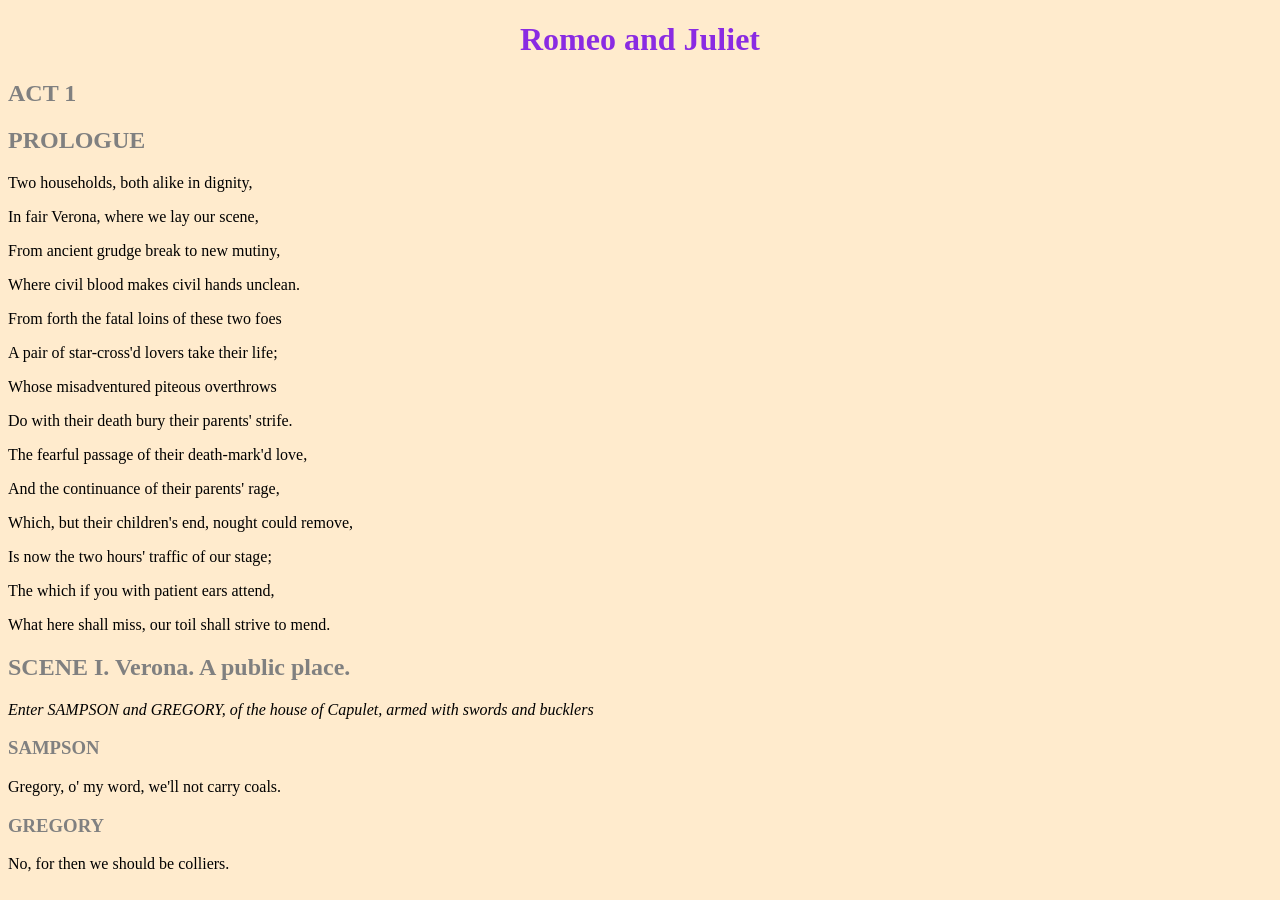
<file: dz/dz1/index.html>
<!DOCTYPE html>
<html lang="ru">
<head>
    <meta charset="utf-8">
    <meta name="vieport" content="width=device-width, initial-scale=1.0">
    <title>Ромео и Джульета</title>
    <link rel="stylesheet" href="styles.css">
</head>
<body>
    <header>
        <h1>Romeo and Juliet</h1>
        <h2>ACT 1</h2>
        <h2>PROLOGUE</h2>
    </header>
    <div class="text_container">
        <p>Two households, both alike in dignity,</p>
        <p>In fair Verona, where we lay our scene,</p>
        <p>From ancient grudge break to new mutiny,</p>
        <p>Where civil blood makes civil hands unclean.</p>
        <p>From forth the fatal loins of these two foes</p>
        <p>A pair of star-cross'd lovers take their life;</p>
        <p>Whose misadventured piteous overthrows</p>
        <p>Do with their death bury their parents' strife.</p>
        <p>The fearful passage of their death-mark'd love,</p>
        <p>And the continuance of their parents' rage,</p>
        <p>Which, but their children's end, nought could remove,</p>
        <p>Is now the two hours' traffic of our stage;</p>
        <p>The which if you with patient ears attend,</p>
        <p>What here shall miss, our toil shall strive to mend. </p>
        <h2>SCENE I. Verona. A public place.</h2>
        <p><em>Enter SAMPSON and GREGORY, of the house of Capulet, armed with swords and bucklers</em></em></p>
        <h3>SAMPSON</h3>
        <p>Gregory, o' my word, we'll not carry coals.</p>
        <h3>GREGORY</h3>
        <p>No, for then we should be colliers.</p>
    </div>
</body>
</html>
</file>
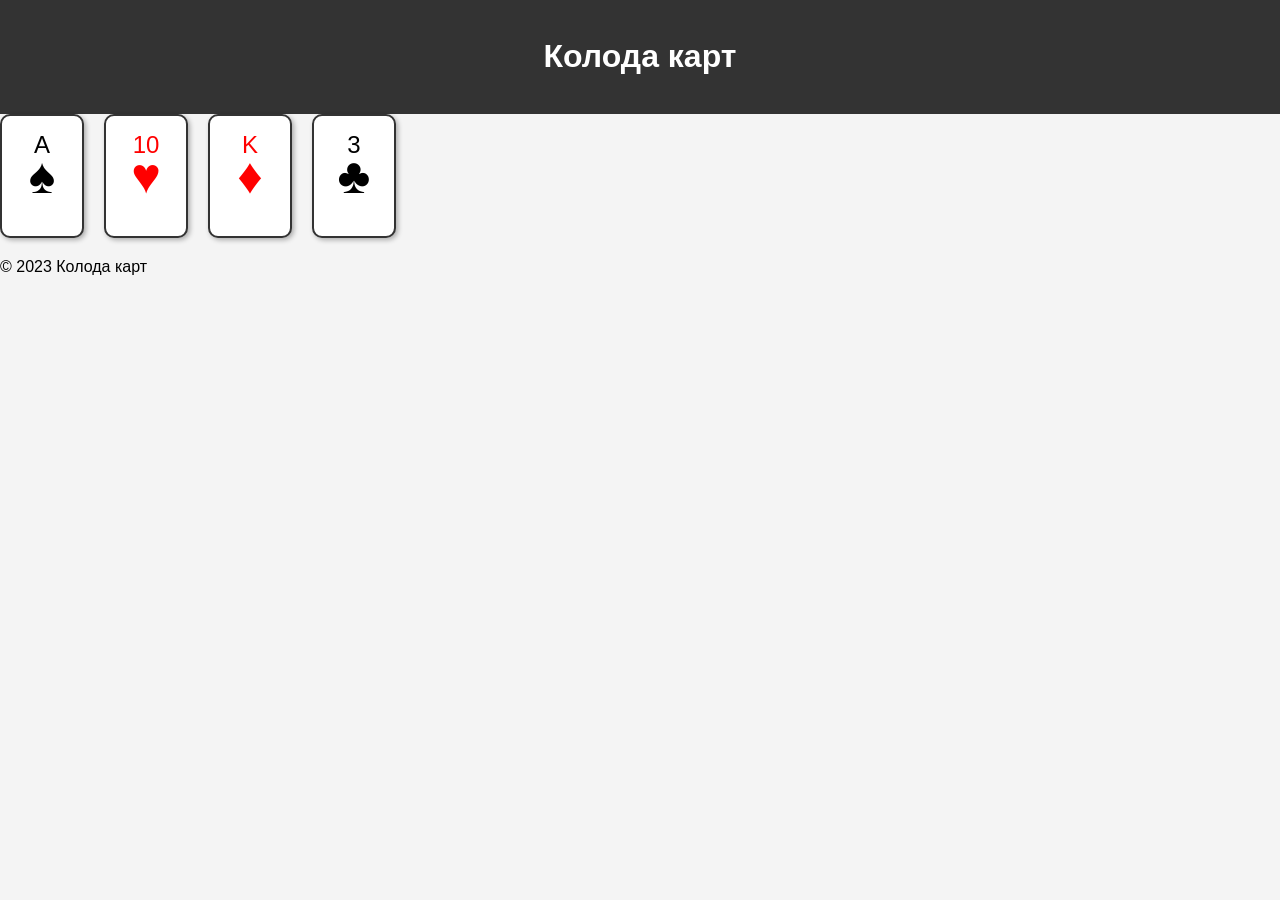
<file: dz/dz2/index.html>
<!DOCTYPE html>
<html lang="ru">
<head>
    <meta charset="UTF-8">
    <meta name="viewport" content="width=device-width, initial-scale=1.0">
    <title>Колода карт</title>
    <link rel="stylesheet" href="styles.css">
</head>
<body>
    <header>
        <h1>Колода карт</h1>
    </header>
    <main>
        <div class="deck">
            <div class="card spade">
                <span class="value">A</span>
                <span class="symbol">&#9824;</span> <!-- ♠ (пики) -->
            </div>
            <div class="card heart">
                <span class="value">10</span>
                <span class="symbol">&#9829;</span> <!-- ♥ (червы) -->
            </div>
            <div class="card diamond">
                <span class="value">K</span>
                <span class="symbol">&#9830;</span> <!-- ♦ (бубны) -->
            </div>
            <div class="card club">
                <span class="value">3</span>
                <span class="symbol">&#9827;</span> <!-- ♣ (трефы) -->
            </div>
        </div>
    </main>
    <footer>
        <p>&copy; 2023 Колода карт</p>
    </footer>
</body>
</html>
</file>
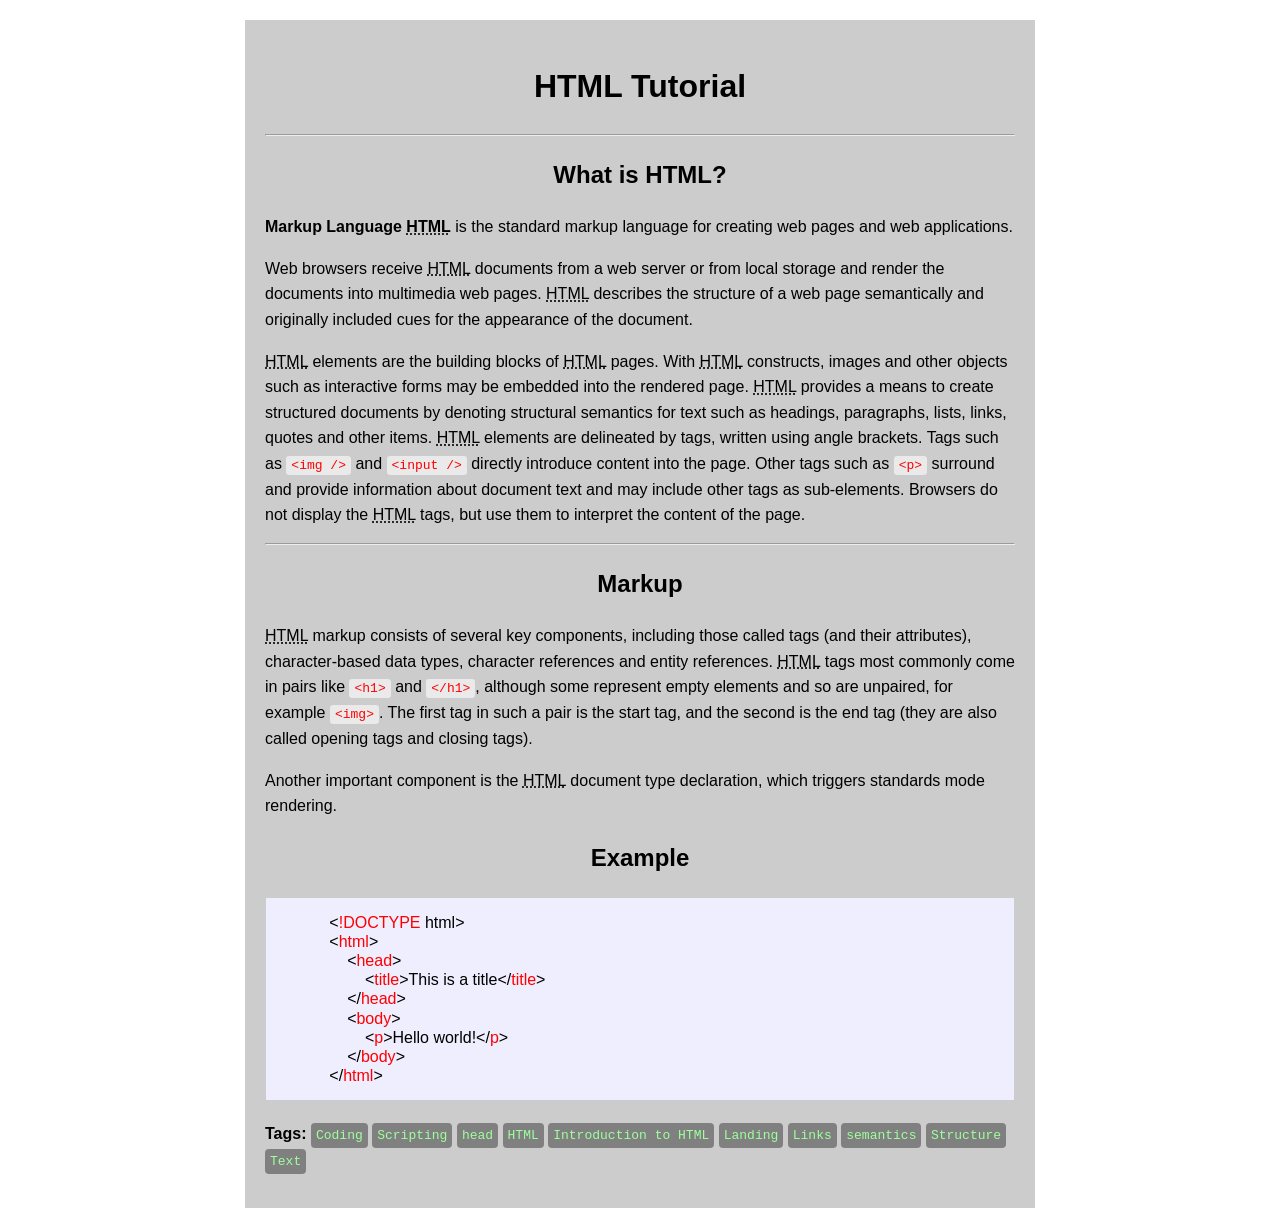
<file: dz/dz3/index.html>
<!DOCTYPE html>
<html lang="en">
<head>
    <meta charset="UTF-8">
    <meta name="viewport" content="width=device-width, initial-scale=1.0">
    <title>HTML Tutorial</title>
    <link rel="stylesheet" href="styles.css">
</head>
<body>
    <div class="container">
        <h1>HTML Tutorial</h1>
        <hr>
        <h2>What is HTML?</h2>
        <p><strong>Markup Language <a href="https://developer.mozilla.org/en-US/docs/Learn/HTML">HTML</a></strong> is the standard markup language for creating web pages and web applications.</p>
        <p>Web browsers receive <a href="https://developer.mozilla.org/en-US/docs/Learn/HTML">HTML</a> documents from a web server or from local storage and render the documents into multimedia web pages. <a href="https://developer.mozilla.org/en-US/docs/Learn/HTML">HTML</a> describes the structure of a web page semantically and originally included cues for the appearance of the document.</p>
        <p><a href="https://developer.mozilla.org/en-US/docs/Learn/HTML">HTML</a> elements are the building blocks of <a href="https://developer.mozilla.org/en-US/docs/Learn/HTML">HTML</a> pages. With <a href="https://developer.mozilla.org/en-US/docs/Learn/HTML">HTML</a> constructs, images and other objects such as interactive forms may be embedded into the rendered page. <a href="https://developer.mozilla.org/en-US/docs/Learn/HTML">HTML</a> provides a means to create structured documents by denoting structural semantics for text such as headings, paragraphs, lists, links, quotes and other items. <a href="https://developer.mozilla.org/en-US/docs/Learn/HTML">HTML</a> elements are delineated by tags, written using angle brackets. Tags such as <code>&lt;img /&gt;</code> and <code>&lt;input /&gt;</code> directly introduce content into the page. Other tags such as <code>&lt;p&gt;</code> surround and provide information about document text and may include other tags as sub-elements. Browsers do not display the <a href="https://developer.mozilla.org/en-US/docs/Learn/HTML">HTML</a> tags, but use them to interpret the content of the page.</p>
        <hr>
        <h2>Markup</h2>
        <p><a href="https://developer.mozilla.org/en-US/docs/Learn/HTML">HTML</a> markup consists of several key components, including those called tags (and their attributes), character-based data types, character references and entity references. <a href="https://developer.mozilla.org/en-US/docs/Learn/HTML">HTML</a> tags most commonly come in pairs like <code>&lt;h1&gt;</code> and <code>&lt;/h1&gt;</code>, although some represent empty elements and so are unpaired, for example <code>&lt;img&gt;</code>. The first tag in such a pair is the start tag, and the second is the end tag (they are also called opening tags and closing tags).</p>
        <p>Another important component is the <a href="https://developer.mozilla.org/en-US/docs/Learn/HTML">HTML</a> document type declaration, which triggers standards mode rendering.</p>        
        <h2>Example</h2>
        <div class="example">
            &lt;<span class="tag">!DOCTYPE</span> html&gt;<br>
            &lt;<span class="tag">html</span>&gt;<br>
                &lt;<span class="tag">head</span>&gt;<br>
                    &lt;<span class="tag">title</span>&gt;This is a title&lt;/<span class="tag">title</span>&gt;<br>
                &lt;/<span class="tag">head</span>&gt;<br>
                &lt;<span class="tag">body</span>&gt;<br>
                    &lt;<span class="tag">p</span>&gt;Hello world!&lt;/<span class="tag">p</span>&gt;<br>
                &lt;/<span class="tag">body</span>&gt;<br>
            &lt;/<span class="tag">html</span>&gt;
        </div> 
        <p><strong>Tags: </strong>
            <code class="tag1">Coding</code>
            <code class="tag1">Scripting</code>
            <code class="tag1">head</code>
            <code class="tag1">HTML</code>
            <code class="tag1">Introduction to HTML</code>
            <code class="tag1">Landing</code>
            <code class="tag1">Links</code>
            <code class="tag1">semantics</code>
            <code class="tag1">Structure</code>
            <code class="tag1">Text</code>
        </p>        
    </div>
</body>
</html>
</file>
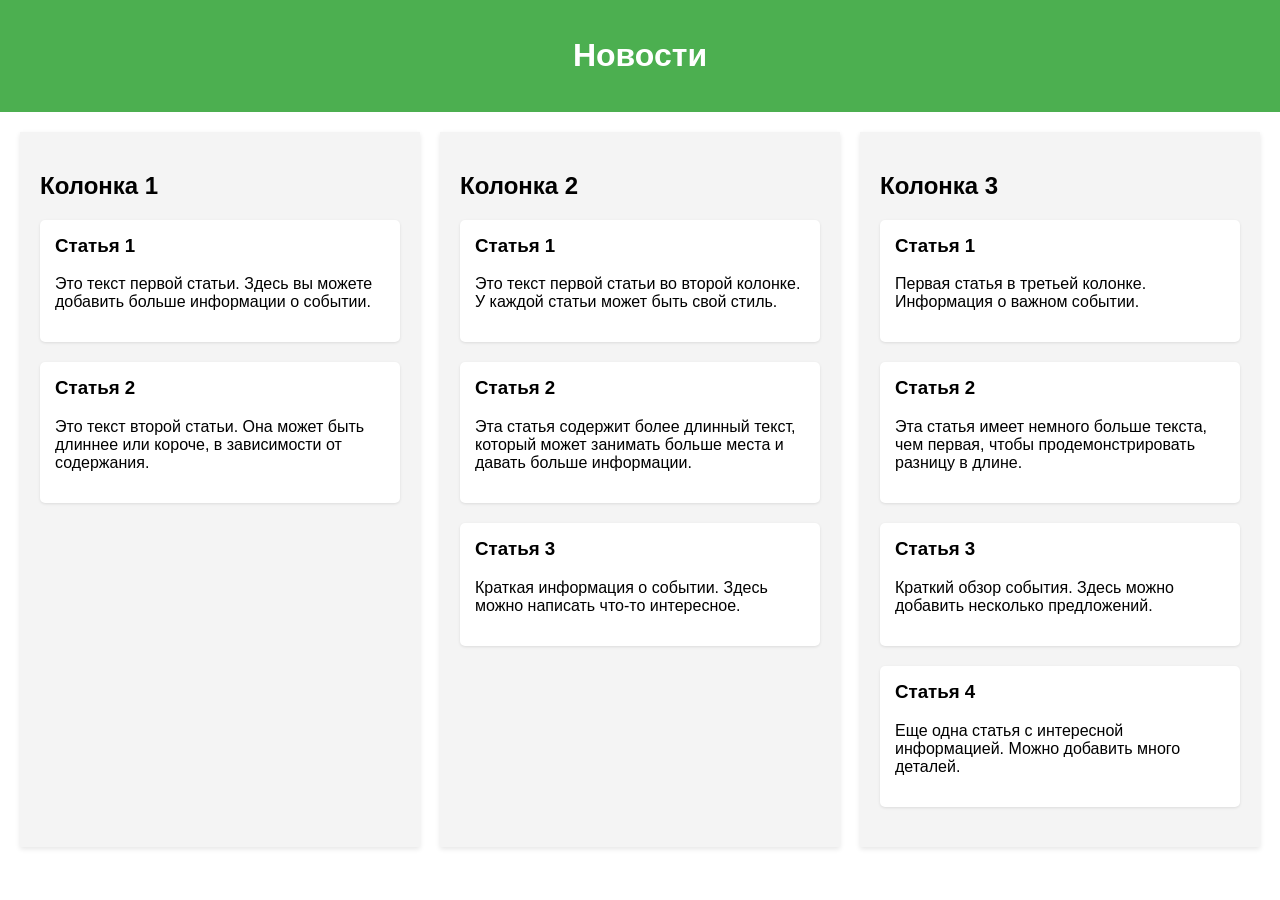
<file: dz/dz7/index.html>
<!DOCTYPE html>
<html lang="ru">
<head>
    <meta charset="UTF-8">
    <meta name="viewport" content="width=device-width, initial-scale=1.0">
    <link rel="stylesheet" href="styles.css">
    <title>Новости</title>
</head>
<body>
    <header>
        <h1>Новости</h1>
    </header>
    <div class="container">
        <div class="column">
            <h2>Колонка 1</h2>
            <article>
                <h3>Статья 1</h3>
                <p>Это текст первой статьи. Здесь вы можете добавить больше информации о событии.</p>
            </article>
            <article>
                <h3>Статья 2</h3>
                <p>Это текст второй статьи. Она может быть длиннее или короче, в зависимости от содержания.</p>
            </article>
        </div>
        <div class="column">
            <h2>Колонка 2</h2>
            <article>
                <h3>Статья 1</h3>
                <p>Это текст первой статьи во второй колонке. У каждой статьи может быть свой стиль.</p>
            </article>
            <article>
                <h3>Статья 2</h3>
                <p>Эта статья содержит более длинный текст, который может занимать больше места и давать больше информации.</p>
            </article>
            <article>
                <h3>Статья 3</h3>
                <p>Краткая информация о событии. Здесь можно написать что-то интересное.</p>
            </article>
        </div>
        <div class="column">
            <h2>Колонка 3</h2>
            <article>
                <h3>Статья 1</h3>
                <p>Первая статья в третьей колонке. Информация о важном событии.</p>
            </article>
            <article>
                <h3>Статья 2</h3>
                <p>Эта статья имеет немного больше текста, чем первая, чтобы продемонстрировать разницу в длине.</p>
            </article>
            <article>
                <h3>Статья 3</h3>
                <p>Краткий обзор события. Здесь можно добавить несколько предложений.</p>
            </article>
            <article>
                <h3>Статья 4</h3>
                <p>Еще одна статья с интересной информацией. Можно добавить много деталей.</p>
            </article>
        </div>
    </div>
</body>
</html>
</file>
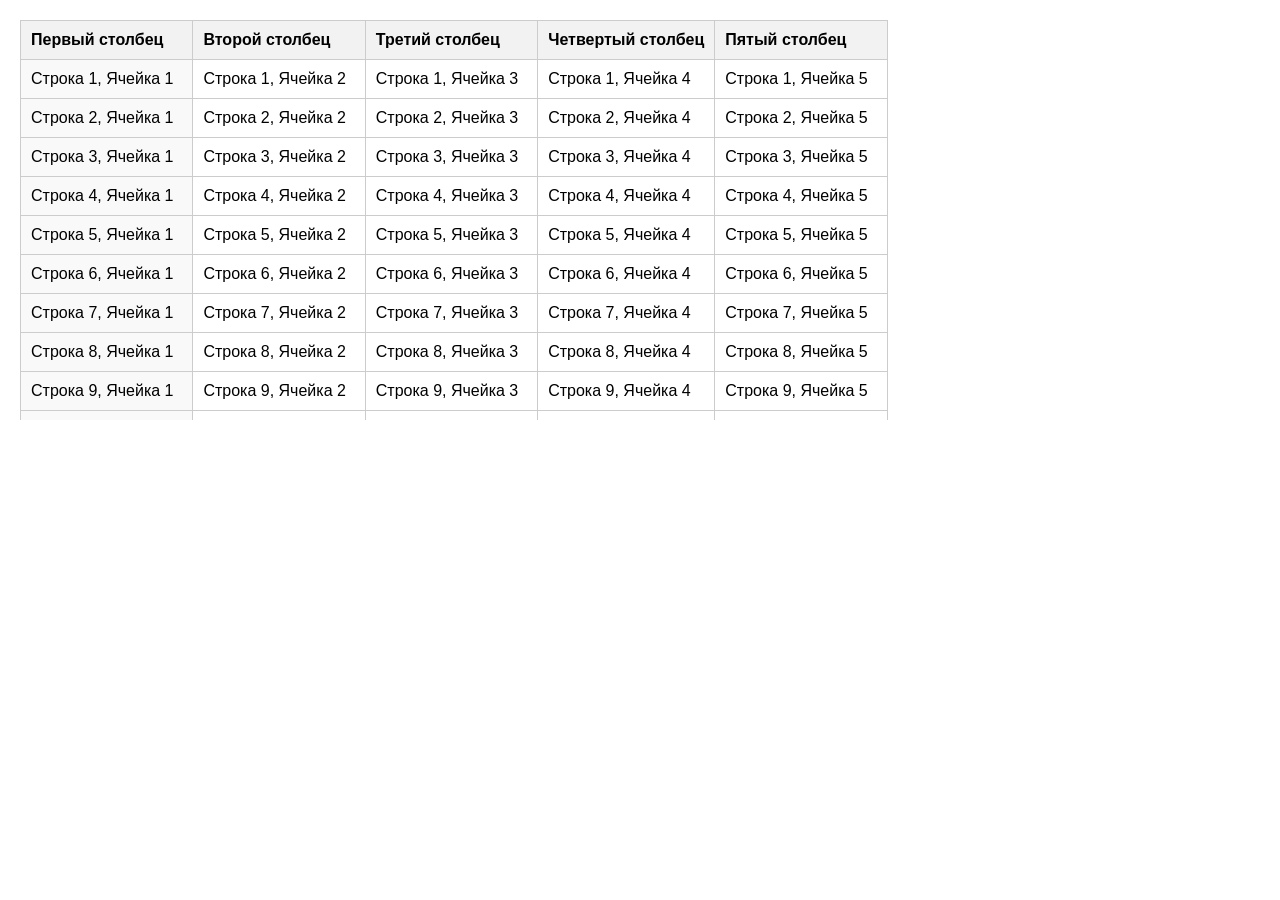
<file: dz/dz5/task1/index.html>
<!DOCTYPE html>
<html lang="ru">
<head>
    <meta charset="UTF-8">
    <meta name="viewport" content="width=device-width, initial-scale=1.0">
    <title>Таблица с закрепленными заголовками и столбцами</title>
    <link rel="stylesheet" href="styles.css">
</head>
<body>
    <div class="table-container">
        <table>
            <thead>
                <tr>
                    <th>Первый столбец</th>
                    <th>Второй столбец</th>
                    <th>Третий столбец</th>
                    <th>Четвертый столбец</th>
                    <th>Пятый столбец</th>
                </tr>
            </thead>
            <tbody>
                <!-- Генерация строк для примера -->
                <!-- Повторите строки для демонстрации прокрутки -->
                <tr>
                    <td>Строка 1, Ячейка 1</td>
                    <td>Строка 1, Ячейка 2</td>
                    <td>Строка 1, Ячейка 3</td>
                    <td>Строка 1, Ячейка 4</td>
                    <td>Строка 1, Ячейка 5</td>
                </tr>
                <tr>
                    <td>Строка 2, Ячейка 1</td>
                    <td>Строка 2, Ячейка 2</td>
                    <td>Строка 2, Ячейка 3</td>
                    <td>Строка 2, Ячейка 4</td>
                    <td>Строка 2, Ячейка 5</td>
                </tr>
                <!-- Добавьте больше строк по необходимости -->
                <!-- Пример для демонстрации прокрутки -->
                <tr><td>Строка 3, Ячейка 1</td><td>Строка 3, Ячейка 2</td><td>Строка 3, Ячейка 3</td><td>Строка 3, Ячейка 4</td><td>Строка 3, Ячейка 5</td></tr>
                <tr><td>Строка 4, Ячейка 1</td><td>Строка 4, Ячейка 2</td><td>Строка 4, Ячейка 3</td><td>Строка 4, Ячейка 4</td><td>Строка 4, Ячейка 5</td></tr>
                <tr><td>Строка 5, Ячейка 1</td><td>Строка 5, Ячейка 2</td><td>Строка 5, Ячейка 3</td><td>Строка 5, Ячейка 4</td><td>Строка 5, Ячейка 5</td></tr>
                <tr><td>Строка 6, Ячейка 1</td><td>Строка 6, Ячейка 2</td><td>Строка 6, Ячейка 3</td><td>Строка 6, Ячейка 4</td><td>Строка 6, Ячейка 5</td></tr>
                <tr><td>Строка 7, Ячейка 1</td><td>Строка 7, Ячейка 2</td><td>Строка 7, Ячейка 3</td><td>Строка 7, Ячейка 4</td><td>Строка 7, Ячейка 5</td></tr>
                <tr><td>Строка 8, Ячейка 1</td><td>Строка 8, Ячейка 2</td><td>Строка 8, Ячейка 3</td><td>Строка 8, Ячейка 4</td><td>Строка 8, Ячейка 5</td></tr>
                <tr><td>Строка 9, Ячейка 1</td><td>Строка 9, Ячейка 2</td><td>Строка 9, Ячейка 3</td><td>Строка 9, Ячейка 4</td><td>Строка 9, Ячейка 5</td></tr>
                <tr><td>Строка 10, Ячейка 1</td><td>Строка 10, Ячейка 2</td><td>Строка 10, Ячейка 3</td><td>Строка 10, Ячейка 4</td><td>Строка 10, Ячейка 5</td></tr>
            </tbody>
        </table>
    </div>
</body>
</html>
</file>
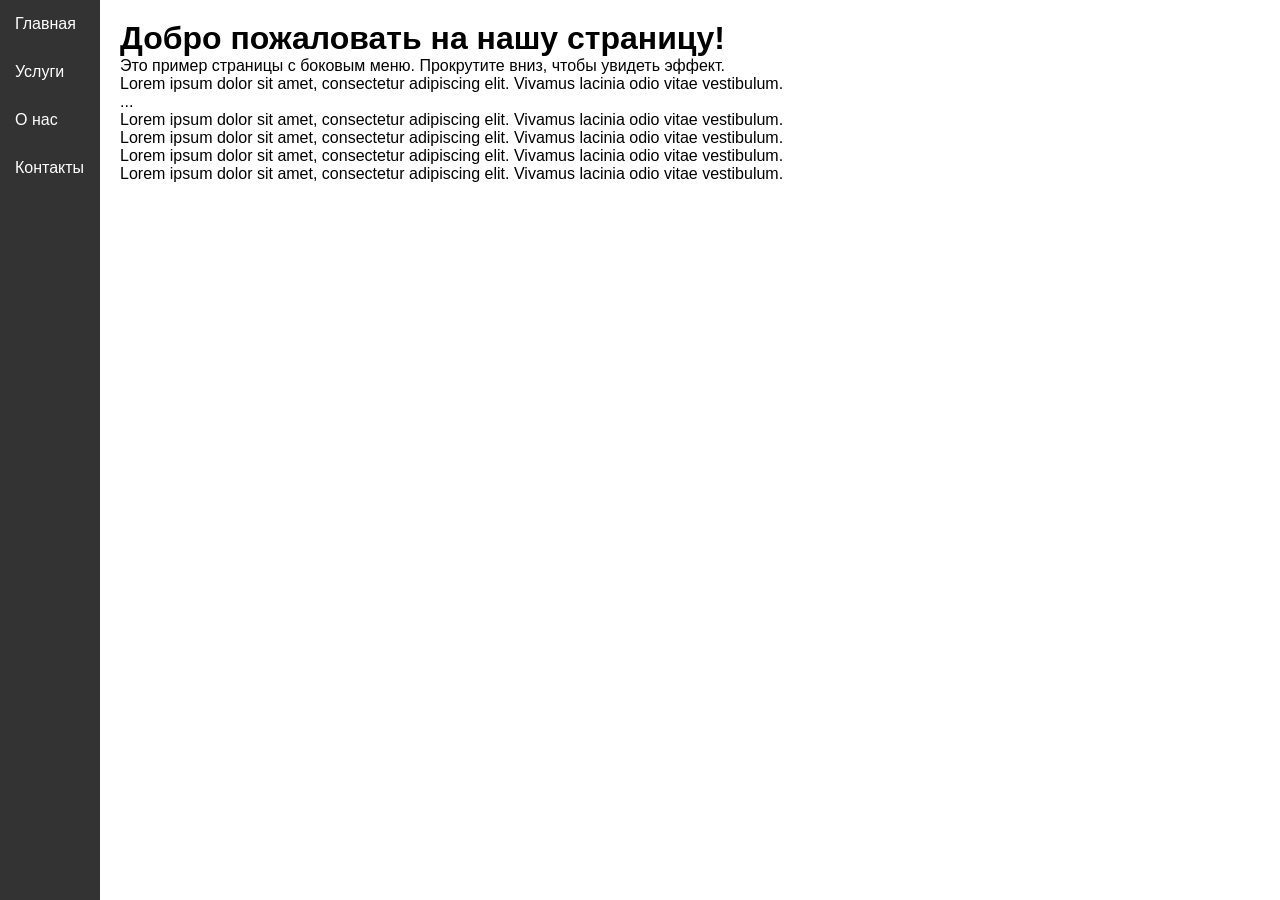
<file: dz/dz5/task2/index.html>
<!DOCTYPE html>
<html lang="ru">
<head>
    <meta charset="UTF-8">
    <meta name="viewport" content="width=device-width, initial-scale=1.0">
    <title>Боковое меню</title>
    <link rel="stylesheet" href="styles.css">
</head>
<body>
    <div class="sidebar">
        <ul class="menu">
            <li>Главная</li>
            <li>Услуги</li>
            <li>О нас</li>
            <li>Контакты</li>
        </ul>
    </div>
    <div class="content">
        <h1>Добро пожаловать на нашу страницу!</h1>
        <p>Это пример страницы с боковым меню. Прокрутите вниз, чтобы увидеть эффект.</p>
        <p>Lorem ipsum dolor sit amet, consectetur adipiscing elit. Vivamus lacinia odio vitae vestibulum.</p>
        <p>...</p> <!-- Добавьте больше текста для демонстрации прокрутки -->
        <p>Lorem ipsum dolor sit amet, consectetur adipiscing elit. Vivamus lacinia odio vitae vestibulum.</p>
        <p>Lorem ipsum dolor sit amet, consectetur adipiscing elit. Vivamus lacinia odio vitae vestibulum.</p>
        <p>Lorem ipsum dolor sit amet, consectetur adipiscing elit. Vivamus lacinia odio vitae vestibulum.</p>
        <p>Lorem ipsum dolor sit amet, consectetur adipiscing elit. Vivamus lacinia odio vitae vestibulum.</p>
    </div>
</body>
</html>
</file>
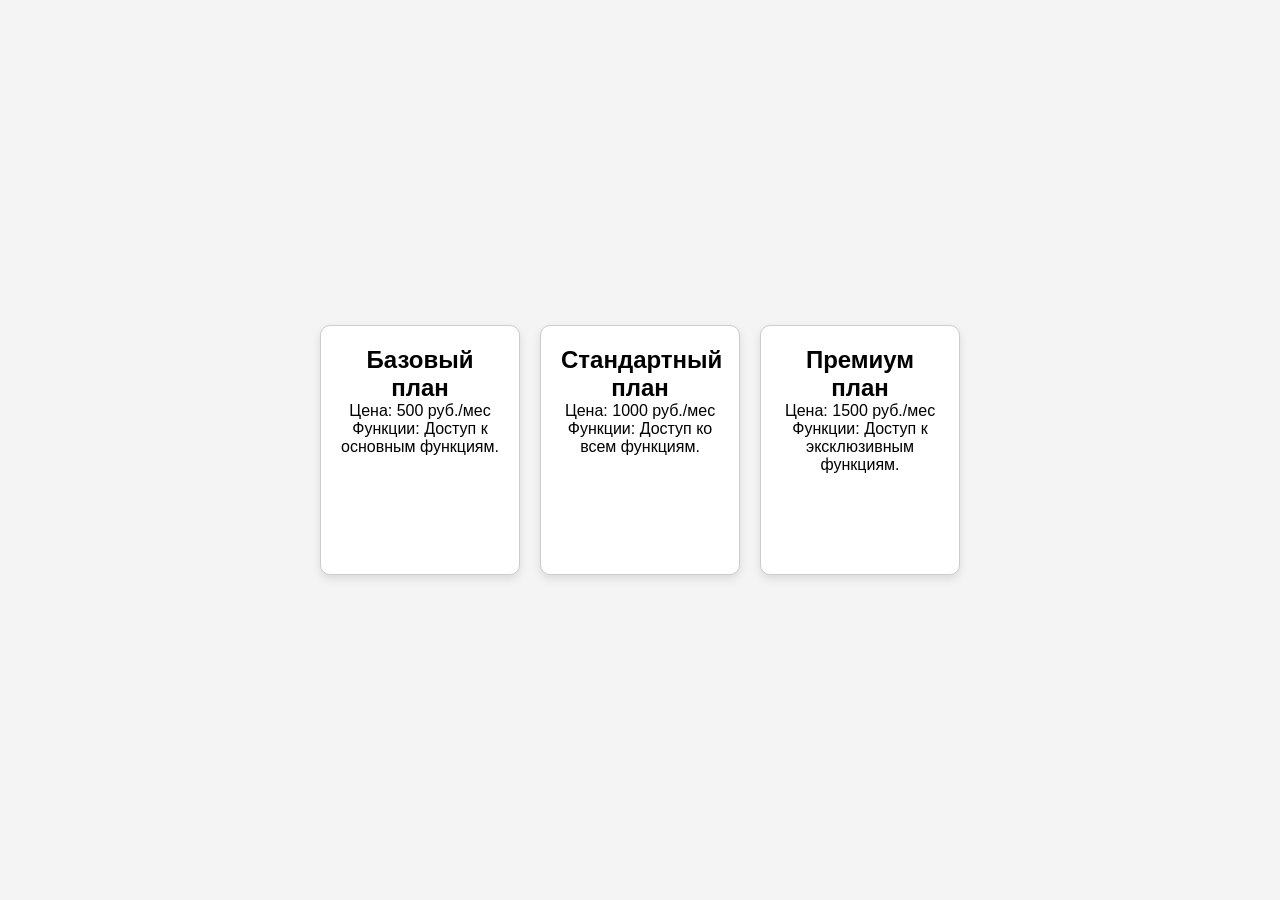
<file: dz/dz5/task3/index.html>
<!DOCTYPE html>
<html lang="ru">
<head>
    <meta charset="UTF-8">
    <meta name="viewport" content="width=device-width, initial-scale=1.0">
    <title>Выбор плана подписки</title>
    <link rel="stylesheet" href="styles.css">
</head>
<body>
    <div class="container">
        <div class="subscription-plan basic">
            <h2>Базовый план</h2>
            <p>Цена: 500 руб./мес</p>
            <p>Функции: Доступ к основным функциям.</p>
        </div>
        <div class="subscription-plan standard">
            <h2>Стандартный план</h2>
            <p>Цена: 1000 руб./мес</p>
            <p>Функции: Доступ ко всем функциям.</p>
        </div>
        <div class="subscription-plan premium">
            <h2>Премиум план</h2>
            <p>Цена: 1500 руб./мес</p>
            <p>Функции: Доступ к эксклюзивным функциям.</p>
        </div>
    </div>
</body>
</html>
</file>
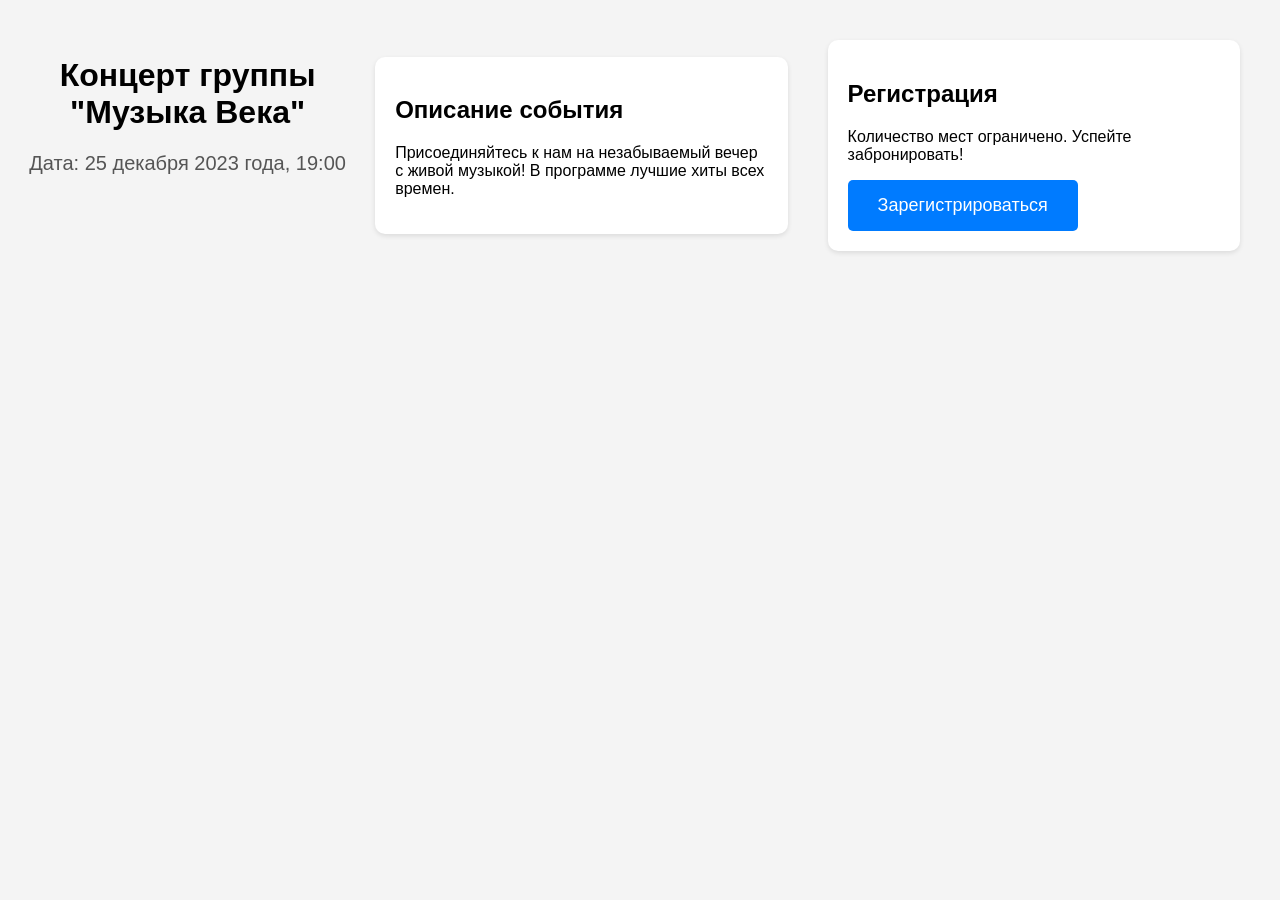
<file: dz/dz6/task1/index.html>
<!DOCTYPE html>
<html lang="ru">
<head>
    <meta charset="UTF-8">
    <meta name="viewport" content="width=device-width, initial-scale=1.0">
    <title>Информация о событии</title>
    <link rel="stylesheet" href="styles.css">
</head>
<body>
    <div class="container">
        <header class="header">
            <h1>Концерт группы "Музыка Века"</h1>
            <p class="date-time">Дата: 25 декабря 2023 года, 19:00</p>
        </header>
        <section class="description">
            <h2>Описание события</h2>
            <p>Присоединяйтесь к нам на незабываемый вечер с живой музыкой! В программе лучшие хиты всех времен.</p>
        </section>
        <section class="registration">
            <h2>Регистрация</h2>
            <p>Количество мест ограничено. Успейте забронировать!</p>
            <button class="register-button">Зарегистрироваться</button>
        </section>
    </div>
</body>
</html>
</file>
<file: dz/dz1/styles.css>
h1 {
    color: blueviolet;
    text-align: center;
}

h2 {
    color: grey;
}

h3 {
    color: grey;
}

body {
    background-color: blanchedalmond;
}
</file>
<file: dz/dz2/styles.css>
body {
    font-family: Arial, sans-serif;
    line-height: 1.6;
    margin: 0;
    padding: 0;
    background-color: #f4f4f4;
}

header {
    background: #333;
    color: #fff;
    padding: 10px 0;
    text-align: center;
}

.deck {
    display: flex;
    gap: 20px; /* Расстояние между картами */
}

.card {
    width: 80px; /* Ширина карты */
    height: 120px; /* Высота карты */
    display: flex;
    flex-direction: column;
    justify-content: center;
    align-items: center;
    border: 2px solid #333;
    border-radius: 10px;
    background-color: white; /* Цвет фона карты */
    box-shadow: 2px 2px 5px rgba(0, 0, 0, 0.3);
    position: relative;
}

.value {
    font-size: 24px; /* Размер цифры */
    position: absolute;
    top: 10px; /* Расположение цифры сверху */
}

.symbol {
    font-size: 50px; /* Размер символа карты */
}

.spade .value, .spade .symbol {
    color: black; /* Цвет для пик */
}

.heart .value, .heart .symbol {
    color: red; /* Цвет для червей */
}

.diamond .value, .diamond .symbol {
    color: red; /* Цвет для бубен */
}

.club .value, .club .symbol {
    color: black; /* Цвет для треф */
}
</file>
<file: dz/dz3/styles.css>
body {
    font-family: Arial, sans-serif;
    line-height: 1.6;
    margin: 20px;
    background-color: #ffffff;
}

.container {
    background-color: #ccc;
    max-width: 750px;
    margin: 0 auto;
    padding: 20px;
}

h1 {
    color: #000000;
    text-align: center;
}

h2 {
    color: #000000;
    text-align: center;
}

a {
    color: black;
    text-decoration: underline;
    text-decoration-style: dotted;
}

a:hover {
    color: lightcoral;
    text-decoration: underline;
    text-decoration-style: solid;
}

p {
    margin-bottom: 15px;
}

code {
    background-color: #eaeaea;
    padding: 2px 5px;
    border-radius: 3px;
    color: rgb(255, 0, 0);
}

.example {
    background-color: #eef;
    border: 1px solid #ccc;
    padding: 10px;
    margin: 20px 0;
    white-space: pre;
    line-height: 0.6;
}

.tag {
    color: red;
}

.tag1 {
    background-color: gray;
    color: rgb(157, 255, 157);
    padding: 5px;
    border-radius: 4px;
}
</file>
<file: dz/dz7/styles.css>
body {
    font-family: Arial, sans-serif;
    margin: 0;
    padding: 0;
}

header {
    background-color: #4CAF50;
    color: white;
    text-align: center;
    padding: 1em 0;
}

.container {
    display: flex;
    justify-content: space-between;
    padding: 20px;
}

.column {
    flex: 1; /* Колонки будут одинаковой ширины */
    margin: 0 10px; /* Отступ между колонками */
    background-color: #f4f4f4; /* Цвет фона для колонок */
    padding: 20px; /* Внутренний отступ */
    box-shadow: 0 2px 5px rgba(0, 0, 0, 0.1); /* Тень для колонок */
}

.column:first-child {
    margin-left: 0; /* Убираем отступ слева для первой колонки */
}

.column:last-child {
    margin-right: 0; /* Убираем отступ справа для последней колонки */
}

article {
    margin-bottom: 20px; /* Отступ между статьями */
    padding: 15px; /* Внутренний отступ для статей */
    background-color: #ffffff; /* Цвет фона для статей */
    border-radius: 5px; /* Скругление углов */
    box-shadow: 0 1px 3px rgba(0, 0, 0, 0.1); /* Тень для статей */
}

h3 {
    margin-top: 0; /* Убираем верхний отступ у заголовков статей */
}

/* Адаптивность */
@media (max-width: 768px) {
    .container {
        flex-direction: column; /* На узких экранах колонки становятся вертикальными */
    }
    
    .column {
        margin: 10px 0; /* Отступы для вертикального расположения */
    }
}
</file>
<file: dz/dz5/task1/styles.css>
body {
    font-family: Arial, sans-serif;
    margin: 0;
    padding: 20px;
}

.table-container {
    overflow: auto; /* Возможность прокрутки */
    max-height: 400px; /* Ограничение высоты контейнера для прокрутки */
}

table {
    width: max-content; /* Ширина таблицы по содержимому */
    border-collapse: collapse;
}

th, td {
    border: 1px solid #ccc;
    padding: 10px;
    text-align: left;
}

thead th {
    background-color: #f2f2f2;
    position: sticky; /* Фиксация заголовков */
    top: 0; /* Прикрепление к верхней части контейнера */
    z-index: 10; /* Повышение уровня для отображения поверх содержимого */
}

tbody tr td:first-child {
    position: sticky; /* Фиксация первого столбца */
    left: 0; /* Прикрепление к левому краю контейнера */
    background-color: #f9f9f9; /* Фоновый цвет для первого столбца */
    z-index: 5; /* Повышение уровня для отображения поверх содержимого */
}
</file>
<file: dz/dz5/task2/styles.css>
* {
    box-sizing: border-box;
    margin: 0;
    padding: 0;
}

body {
    font-family: Arial, sans-serif;
    display: flex;
}

.sidebar {
    width: 100px; /* Начальная ширина меню */
    height: 100vh; /* Высота меню на всю высоту окна */
    background-color: #333;
    overflow: hidden; /* Скрытие содержимого, выходящего за границы */
    transition: width 1s; /* Плавное изменение ширины */
}

.sidebar:hover {
    width: 200px; /* Полная ширина при наведении */
}

.menu {
    list-style-type: none;
    padding: 0;
}

.menu li {
    padding: 15px;
    color: white;
    cursor: pointer;
    transition: background-color 0.3s; /* Плавное изменение фона при наведении */
}

.menu li:hover {
    background-color: #555; /* Более темный фон при наведении на элемент меню */
}

.content {
    padding: 20px;
    flex-grow: 1; /* Занимает оставшееся пространство */
}
</file>
<file: dz/dz5/task3/styles.css>
* {
    box-sizing: border-box;
    margin: 0;
    padding: 0;
}

body {
    font-family: Arial, sans-serif;
    display: flex;
    justify-content: center;
    align-items: center;
    height: 100vh;
    background-color: #f4f4f4;
}

.container {
    display: flex;
    gap: 20px; /* Пробел между блоками */
}

.subscription-plan {
    background-color: #fff;
    border: 1px solid #ccc;
    border-radius: 10px;
    padding: 20px;
    width: 200px; /* Начальная ширина блока */
    height: 250px; /* Начальная высота блока */
    text-align: center;
    transition: transform 0.3s; /* Плавное изменение размера */
    box-shadow: 0 4px 8px rgba(0, 0, 0, 0.1);
}

.subscription-plan:hover {
    transform: scale(1.1); /* Увеличение размера блока при наведении */
}
</file>
<file: dz/dz6/task1/styles.css>
* {
    box-sizing: border-box;
}

body {
    font-family: Arial, sans-serif;
    margin: 0;
    padding: 0;
    background-color: #f4f4f4;
}

.container {
    display: flex;
    flex-direction: column; /* Начальное направление - столбец */
    align-items: center;
    padding: 20px;
}

.header {
    text-align: center;
    margin-bottom: 20px;
}

.description, .registration {
    background-color: #fff;
    border-radius: 10px;
    padding: 20px;
    box-shadow: 0 2px 5px rgba(0, 0, 0, 0.1);
    width: 100%;
    max-width: 600px; /* Максимальная ширина блока */
    margin: 20px;
}

h1 {
    font-size: 24px;
}

h2 {
    font-size: 20px;
}

.date-time {
    font-size: 18px;
    color: #555;
}

.register-button {
    background-color: #007BFF;
    color: white;
    border: none;
    padding: 10px 20px;
    border-radius: 5px;
    cursor: pointer;
}

.register-button:hover {
    background-color: #0056b3;
}

/* Медиа-запросы для адаптивной верстки */
@media (min-width: 768px) {
    .container {
        flex-direction: row; /* Изменяем направление на строку */
        justify-content: space-between; /* Распределяем блоки по горизонтали */
    }

    .description, .registration {
        flex-basis: 48%; /* Задаем ширину блоков */
        margin-bottom: 0; /* Убираем нижний отступ */
    }

    h1 {
        font-size: 28px; /* Увеличиваем размер заголовка */
    }

    h2 {
        font-size: 22px; /* Увеличиваем размер подзаголовка */
    }

    .date-time {
        font-size: 20px; /* Увеличиваем размер даты и времени */
    }
}

@media (min-width: 1024px) {
    .header {
        margin-bottom: 40px; /* Увеличиваем отступ между заголовком и описанием */
    }

    h1 {
        font-size: 32px; /* Еще больше увеличиваем размер заголовка */
    }

    h2 {
        font-size: 24px; /* Еще больше увеличиваем размер подзаголовка */
    }

    .register-button {
        padding: 15px 30px; /* Увеличиваем размеры кнопки */
        font-size: 18px; /* Увеличиваем размер шрифта кнопки */
    }
}
</file>
